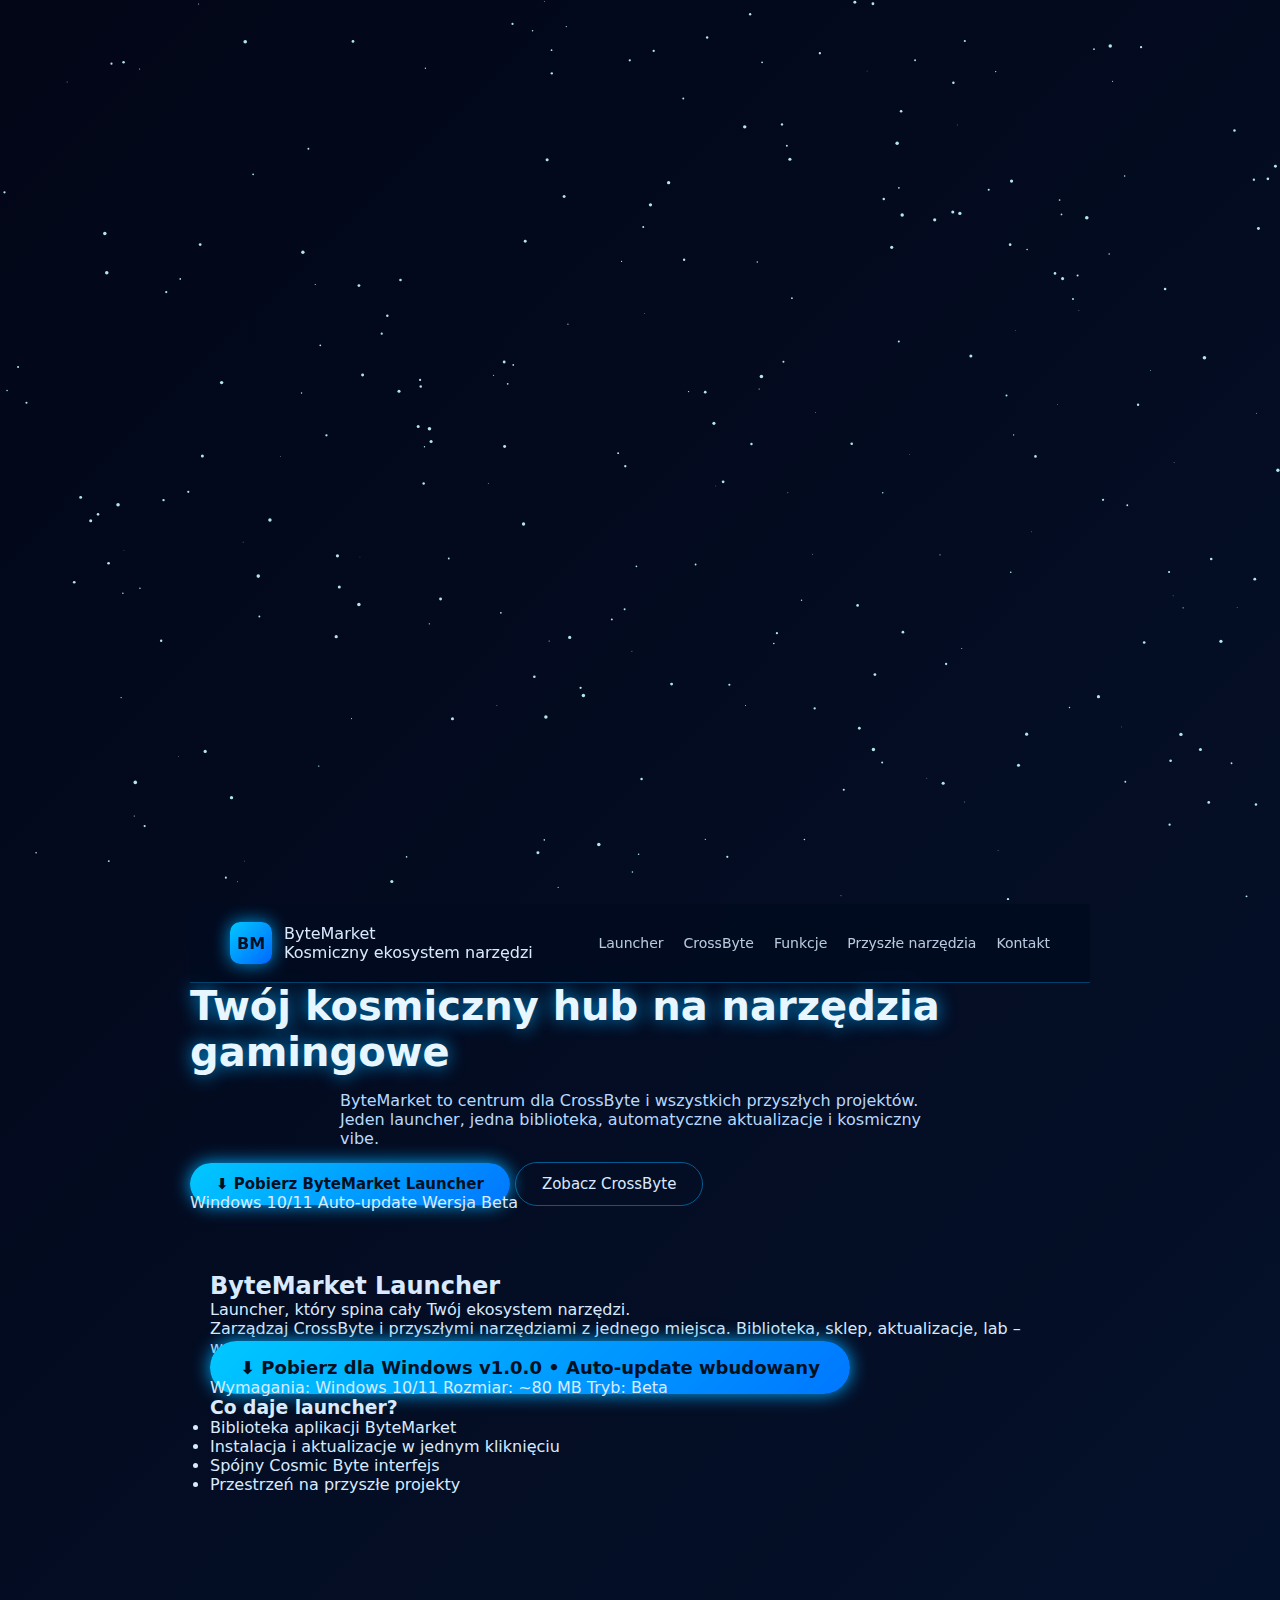
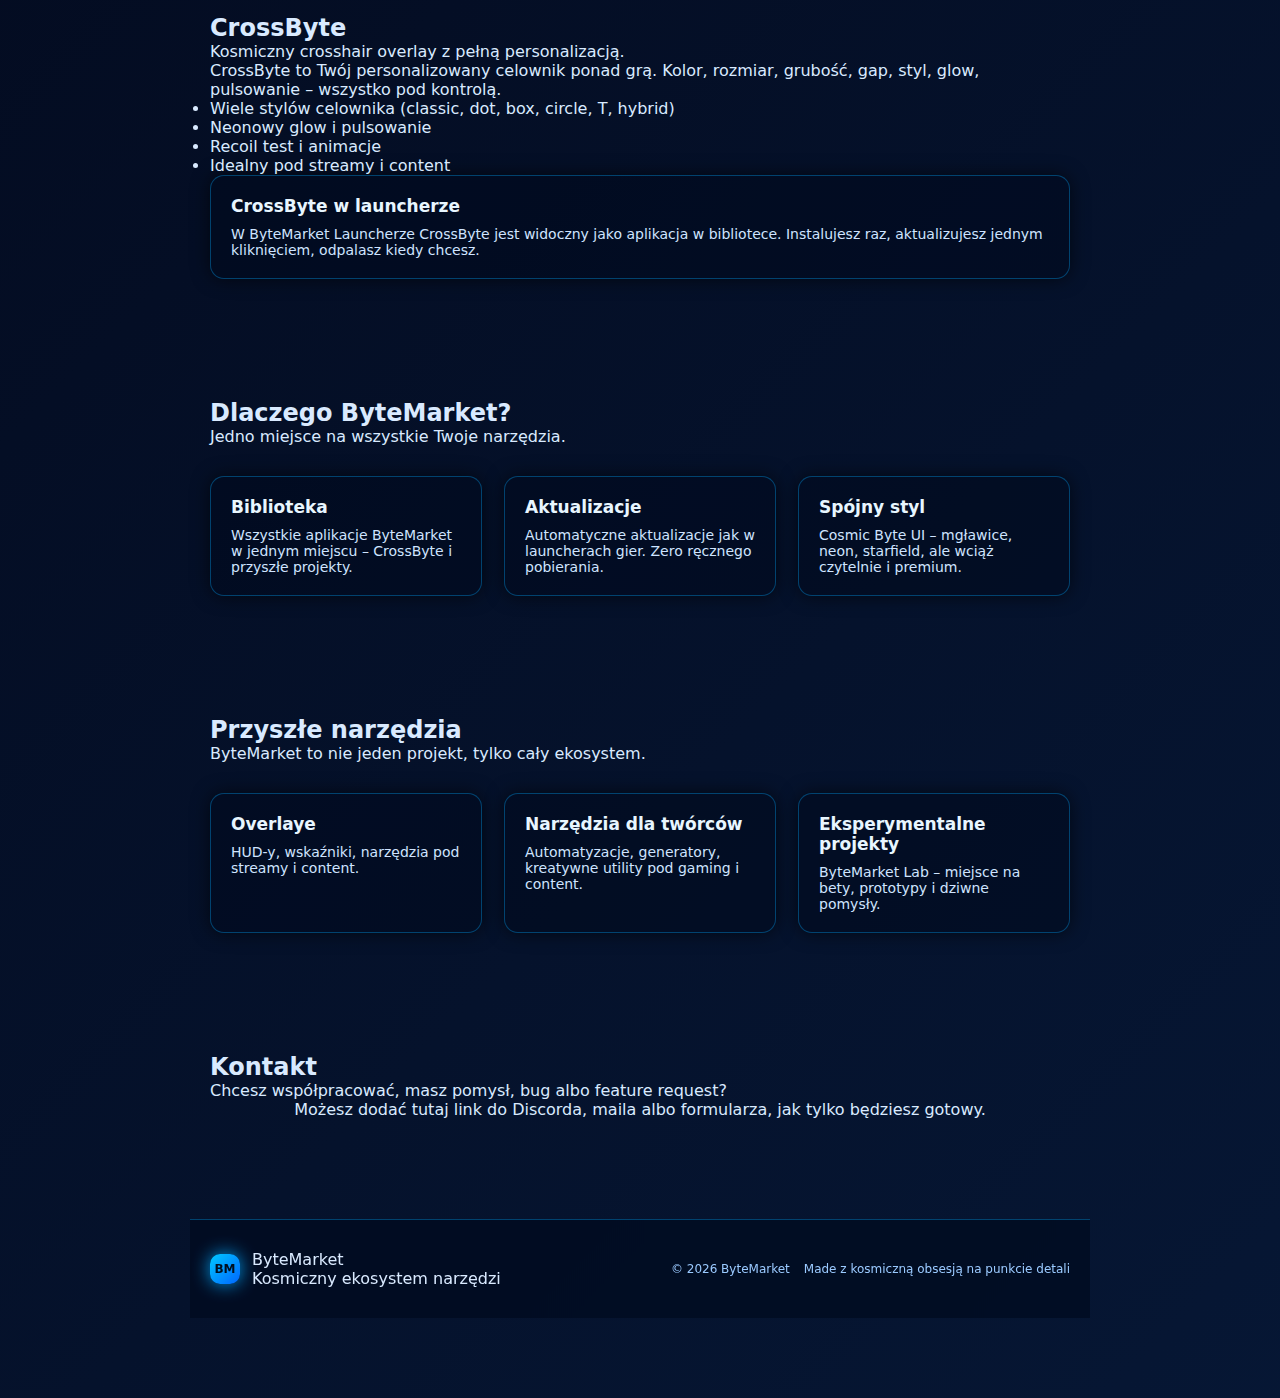
<file: index.html>
<!DOCTYPE html>
<html lang="pl">
<head>
  <meta charset="UTF-8">
  <title>ByteMarket – Kosmiczny ekosystem narzędzi</title>
  <meta name="viewport" content="width=device-width, initial-scale=1.0">
  <link rel="stylesheet" href="styles.css">
</head>
<body>

  <!-- TŁO -->
  <div id="bg"></div>
  <canvas id="stars"></canvas>

  <!-- STRONA -->
  <div id="page">

    <!-- HEADER -->
    <header class="header">
      <div class="brand">
        <div class="brand-logo">BM</div>
        <div class="brand-text">
          <div class="brand-name">ByteMarket</div>
          <div class="brand-tagline">Kosmiczny ekosystem narzędzi</div>
        </div>
      </div>

      <nav class="nav-main">
        <a href="#download">Launcher</a>
        <a href="#crossbyte">CrossByte</a>
        <a href="#features">Funkcje</a>
        <a href="#future">Przyszłe narzędzia</a>
        <a href="#contact">Kontakt</a>
      </nav>
    </header>

    <!-- HERO -->
    <section class="hero">
      <div class="hero-content">
        <h1>Twój kosmiczny hub na narzędzia gamingowe</h1>
        <p>
          ByteMarket to centrum dla CrossByte i wszystkich przyszłych projektów.
          Jeden launcher, jedna biblioteka, automatyczne aktualizacje i kosmiczny vibe.
        </p>

        <div class="hero-actions">
          <a href="#download" class="btn-primary">⬇ Pobierz ByteMarket Launcher</a>
          <a href="#crossbyte" class="btn-secondary">Zobacz CrossByte</a>
        </div>

        <div class="hero-meta">
          <span>Windows 10/11</span>
          <span>Auto‑update</span>
          <span>Wersja Beta</span>
        </div>
      </div>
    </section>

    <!-- DOWNLOAD LAUNCHERA -->
    <section id="download" class="section download">
      <div class="section-header">
        <h2>ByteMarket Launcher</h2>
        <p>Launcher, który spina cały Twój ekosystem narzędzi.</p>
      </div>

      <div class="download-grid">
        <div class="download-main">
          <p>
            Zarządzaj CrossByte i przyszłymi narzędziami z jednego miejsca.
            Biblioteka, sklep, aktualizacje, lab – wszystko w jednym launcherze.
          </p>

          <a href="/download/ByteMarket-Launcher-Setup.exe" class="btn-primary big">
            ⬇ Pobierz dla Windows
            <span class="btn-sub">v1.0.0 • Auto‑update wbudowany</span>
          </a>

          <div class="download-meta">
            <span>Wymagania: Windows 10/11</span>
            <span>Rozmiar: ~80 MB</span>
            <span>Tryb: Beta</span>
          </div>
        </div>

        <div class="download-card">
          <h3>Co daje launcher?</h3>
          <ul>
            <li>Biblioteka aplikacji ByteMarket</li>
            <li>Instalacja i aktualizacje w jednym kliknięciu</li>
            <li>Spójny Cosmic Byte interfejs</li>
            <li>Przestrzeń na przyszłe projekty</li>
          </ul>
        </div>
      </div>
    </section>

    <!-- CROSSBYTE -->
    <section id="crossbyte" class="section">
      <div class="section-header">
        <h2>CrossByte</h2>
        <p>Kosmiczny crosshair overlay z pełną personalizacją.</p>
      </div>

      <div class="two-col">
        <div>
          <p>
            CrossByte to Twój personalizowany celownik ponad grą.
            Kolor, rozmiar, grubość, gap, styl, glow, pulsowanie – wszystko pod kontrolą.
          </p>
          <ul class="list">
            <li>Wiele stylów celownika (classic, dot, box, circle, T, hybrid)</li>
            <li>Neonowy glow i pulsowanie</li>
            <li>Recoil test i animacje</li>
            <li>Idealny pod streamy i content</li>
          </ul>
        </div>
        <div class="card ghost">
          <h3>CrossByte w launcherze</h3>
          <p>
            W ByteMarket Launcherze CrossByte jest widoczny jako aplikacja w bibliotece.
            Instalujesz raz, aktualizujesz jednym kliknięciem, odpalasz kiedy chcesz.
          </p>
        </div>
      </div>
    </section>

    <!-- FUNKCJE -->
    <section id="features" class="section">
      <div class="section-header">
        <h2>Dlaczego ByteMarket?</h2>
        <p>Jedno miejsce na wszystkie Twoje narzędzia.</p>
      </div>

      <div class="grid-3">
        <div class="card">
          <h3>Biblioteka</h3>
          <p>Wszystkie aplikacje ByteMarket w jednym miejscu – CrossByte i przyszłe projekty.</p>
        </div>
        <div class="card">
          <h3>Aktualizacje</h3>
          <p>Automatyczne aktualizacje jak w launcherach gier. Zero ręcznego pobierania.</p>
        </div>
        <div class="card">
          <h3>Spójny styl</h3>
          <p>Cosmic Byte UI – mgławice, neon, starfield, ale wciąż czytelnie i premium.</p>
        </div>
      </div>
    </section>

    <!-- PRZYSZŁE NARZĘDZIA -->
    <section id="future" class="section">
      <div class="section-header">
        <h2>Przyszłe narzędzia</h2>
        <p>ByteMarket to nie jeden projekt, tylko cały ekosystem.</p>
      </div>

      <div class="grid-3">
        <div class="card ghost">
          <h3>Overlaye</h3>
          <p>HUD-y, wskaźniki, narzędzia pod streamy i content.</p>
        </div>
        <div class="card ghost">
          <h3>Narzędzia dla twórców</h3>
          <p>Automatyzacje, generatory, kreatywne utility pod gaming i content.</p>
        </div>
        <div class="card ghost">
          <h3>Eksperymentalne projekty</h3>
          <p>ByteMarket Lab – miejsce na bety, prototypy i dziwne pomysły.</p>
        </div>
      </div>
    </section>

    <!-- KONTAKT / FOOTER -->
    <section id="contact" class="section">
      <div class="section-header">
        <h2>Kontakt</h2>
        <p>Chcesz współpracować, masz pomysł, bug albo feature request?</p>
      </div>
      <p class="center">
        Możesz dodać tutaj link do Discorda, maila albo formularza, jak tylko będziesz gotowy.
      </p>
    </section>

    <footer class="footer">
      <div class="footer-inner">
        <div class="brand">
          <div class="brand-logo small">BM</div>
          <div class="brand-text">
            <div class="brand-name">ByteMarket</div>
            <div class="brand-tagline">Kosmiczny ekosystem narzędzi</div>
          </div>
        </div>
        <div class="footer-meta">
          <span>© <span id="year"></span> ByteMarket</span>
          <span>Made z kosmiczną obsesją na punkcie detali</span>
        </div>
      </div>
    </footer>

  </div>

  <script>
    // Rok w stopce
    document.getElementById("year").textContent = new Date().getFullYear();

    // Starfield
    const starsCanvas = document.getElementById("stars");
    const sctx = starsCanvas.getContext("2d");
    let stars = [];

    function resizeStars() {
      starsCanvas.width = window.innerWidth;
      starsCanvas.height = window.innerHeight;
      stars = [];
      for (let i = 0; i < 260; i++) {
        stars.push({
          x: Math.random() * starsCanvas.width,
          y: Math.random() * starsCanvas.height,
          z: Math.random() * 2 + 0.5,
          r: Math.random() * 1.5 + 0.3
        });
      }
    }

    function drawStars() {
      sctx.clearRect(0, 0, starsCanvas.width, starsCanvas.height);
      sctx.fillStyle = "rgba(200, 255, 255, 0.9)";
      stars.forEach(star => {
        sctx.beginPath();
        sctx.arc(star.x, star.y, star.r, 0, Math.PI * 2);
        sctx.fill();
        star.y += star.z;
        if (star.y > starsCanvas.height) {
          star.y = 0;
          star.x = Math.random() * starsCanvas.width;
        }
      });
      requestAnimationFrame(drawStars);
    }

    window.addEventListener("resize", resizeStars);
    resizeStars();
    drawStars();
  </script>

</body>
</html>
</file>
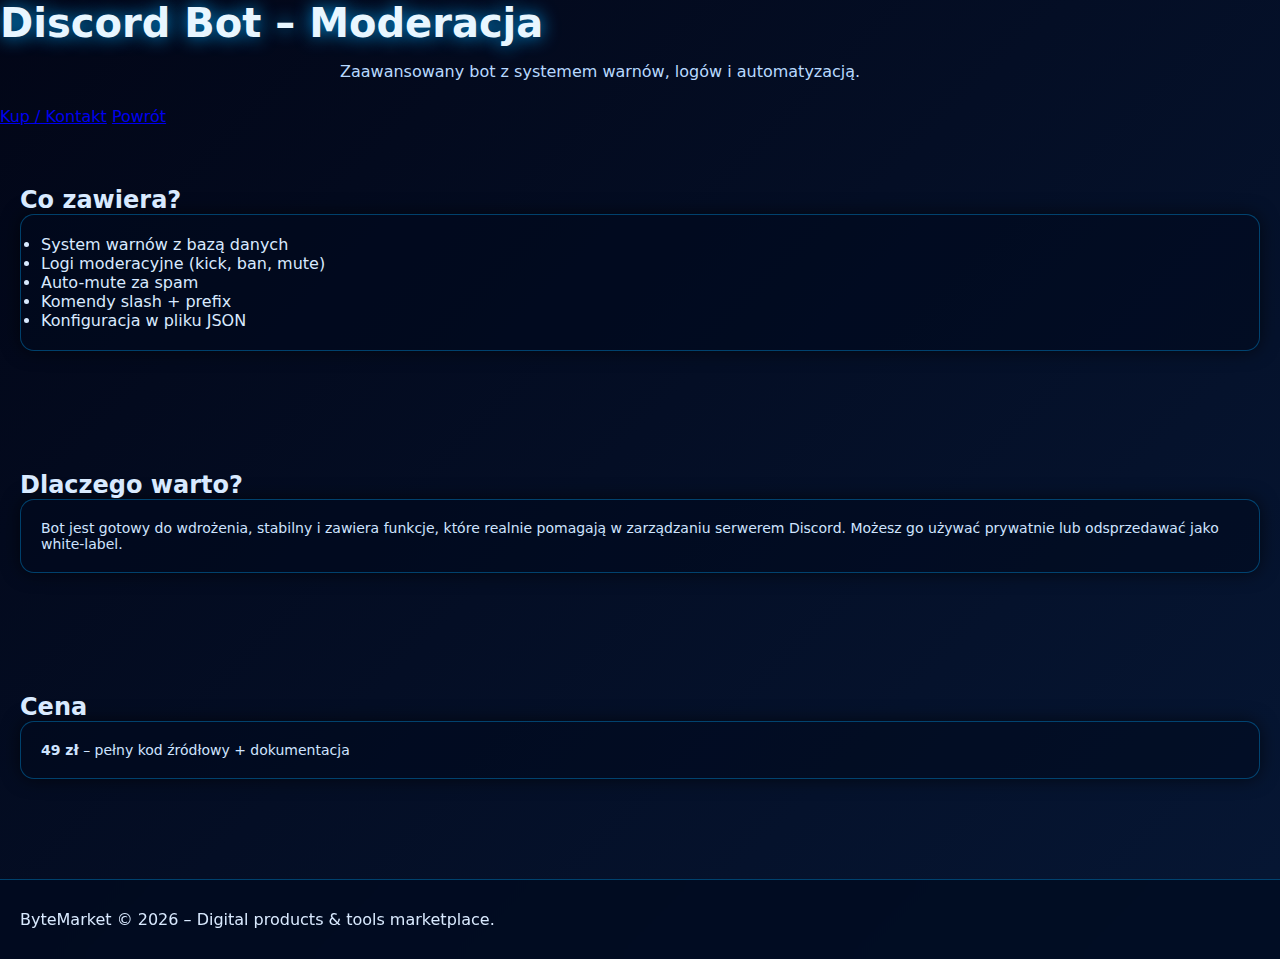
<file: bot-moderacja.html>
<!DOCTYPE html>
<html lang="pl">
<head>
  <meta charset="UTF-8" />
  <title>Discord Bot – Moderacja | ByteMarket</title>
  <meta name="viewport" content="width=device-width, initial-scale=1.0" />
  <link rel="stylesheet" href="../styles.css" />
</head>

<body class="dark">

<header class="hero reveal">
  <div class="container hero-content">
    <h1>Discord Bot – Moderacja</h1>
    <p class="subtitle">Zaawansowany bot z systemem warnów, logów i automatyzacją.</p>

    <div class="hero-actions">
      <a href="../index.html#contact" class="btn primary">Kup / Kontakt</a>
      <a href="../index.html#projects" class="btn ghost">Powrót</a>
    </div>
  </div>
</header>

<main>

<section class="section reveal">
  <div class="container">
    <h2 class="section-title">Co zawiera?</h2>

    <div class="card">
      <ul>
        <li>System warnów z bazą danych</li>
        <li>Logi moderacyjne (kick, ban, mute)</li>
        <li>Auto-mute za spam</li>
        <li>Komendy slash + prefix</li>
        <li>Konfiguracja w pliku JSON</li>
      </ul>
    </div>
  </div>
</section>

<section class="section reveal">
  <div class="container">
    <h2 class="section-title">Dlaczego warto?</h2>

    <div class="card">
      <p>
        Bot jest gotowy do wdrożenia, stabilny i zawiera funkcje, które realnie pomagają w zarządzaniu serwerem Discord.
        Możesz go używać prywatnie lub odsprzedawać jako white-label.
      </p>
    </div>
  </div>
</section>

<section class="section reveal">
  <div class="container">
    <h2 class="section-title">Cena</h2>

    <div class="card">
      <p><strong>49 zł</strong> – pełny kod źródłowy + dokumentacja</p>
    </div>
  </div>
</section>

</main>

<footer class="footer">
  <p>ByteMarket © 2026 – Digital products & tools marketplace.</p>
</footer>

</body>
</html>
</file>
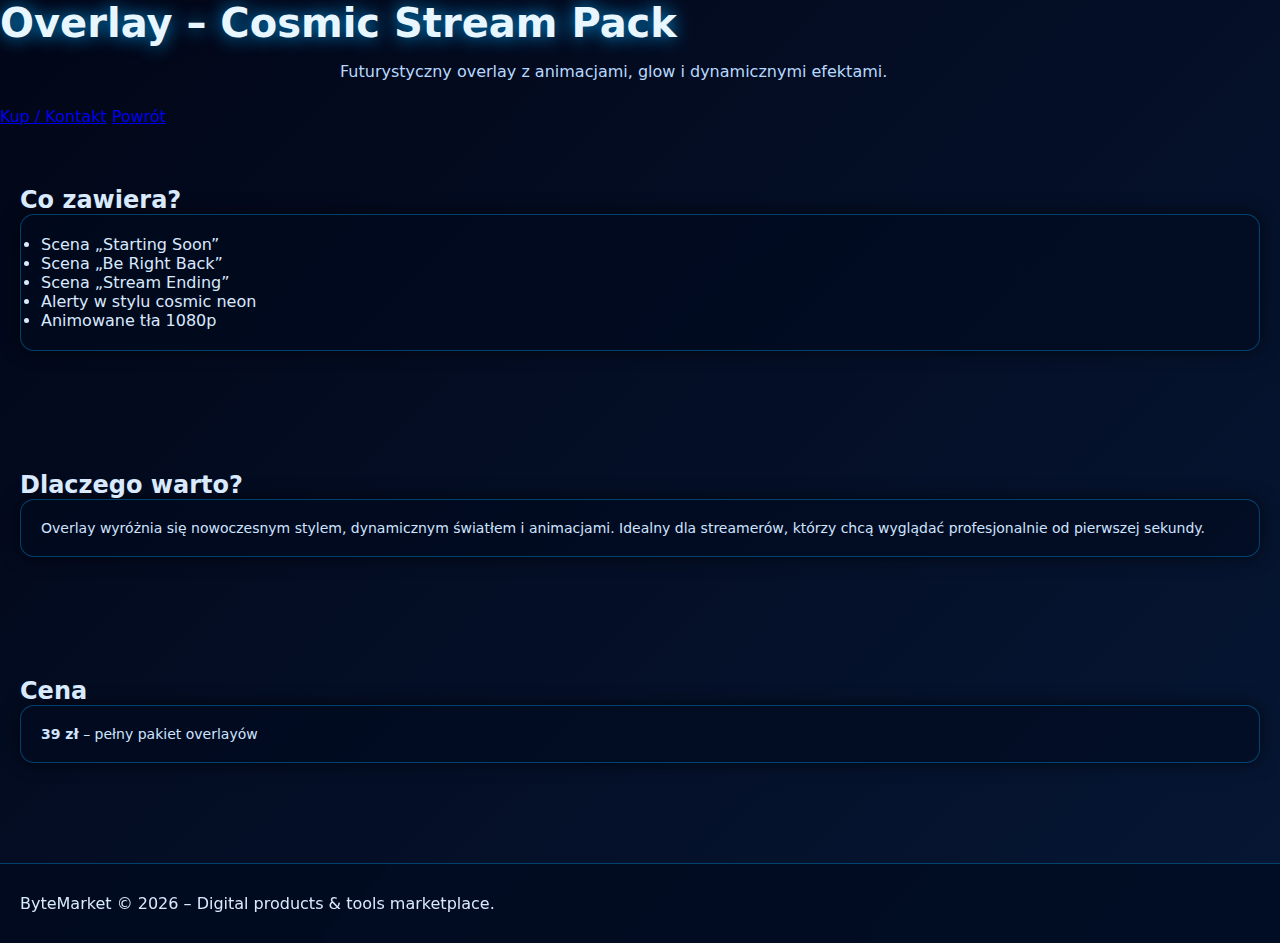
<file: overlay-cosmic.html>
<!DOCTYPE html>
<html lang="pl">
<head>
  <meta charset="UTF-8" />
  <title>Overlay – Cosmic Stream Pack | ByteMarket</title>
  <meta name="viewport" content="width=device-width, initial-scale=1.0" />
  <link rel="stylesheet" href="../styles.css" />
</head>

<body class="dark">

<header class="hero reveal">
  <div class="container hero-content">
    <h1>Overlay – Cosmic Stream Pack</h1>
    <p class="subtitle">Futurystyczny overlay z animacjami, glow i dynamicznymi efektami.</p>

    <div class="hero-actions">
      <a href="../index.html#contact" class="btn primary">Kup / Kontakt</a>
      <a href="../index.html#projects" class="btn ghost">Powrót</a>
    </div>
  </div>
</header>

<main>

<section class="section reveal">
  <div class="container">
    <h2 class="section-title">Co zawiera?</h2>

    <div class="card">
      <ul>
        <li>Scena „Starting Soon”</li>
        <li>Scena „Be Right Back”</li>
        <li>Scena „Stream Ending”</li>
        <li>Alerty w stylu cosmic neon</li>
        <li>Animowane tła 1080p</li>
      </ul>
    </div>
  </div>
</section>

<section class="section reveal">
  <div class="container">
    <h2 class="section-title">Dlaczego warto?</h2>

    <div class="card">
      <p>
        Overlay wyróżnia się nowoczesnym stylem, dynamicznym światłem i animacjami.
        Idealny dla streamerów, którzy chcą wyglądać profesjonalnie od pierwszej sekundy.
      </p>
    </div>
  </div>
</section>

<section class="section reveal">
  <div class="container">
    <h2 class="section-title">Cena</h2>

    <div class="card">
      <p><strong>39 zł</strong> – pełny pakiet overlayów</p>
    </div>
  </div>
</section>

</main>

<footer class="footer">
  <p>ByteMarket © 2026 – Digital products & tools marketplace.</p>
</footer>

</body>
</html>
</file>
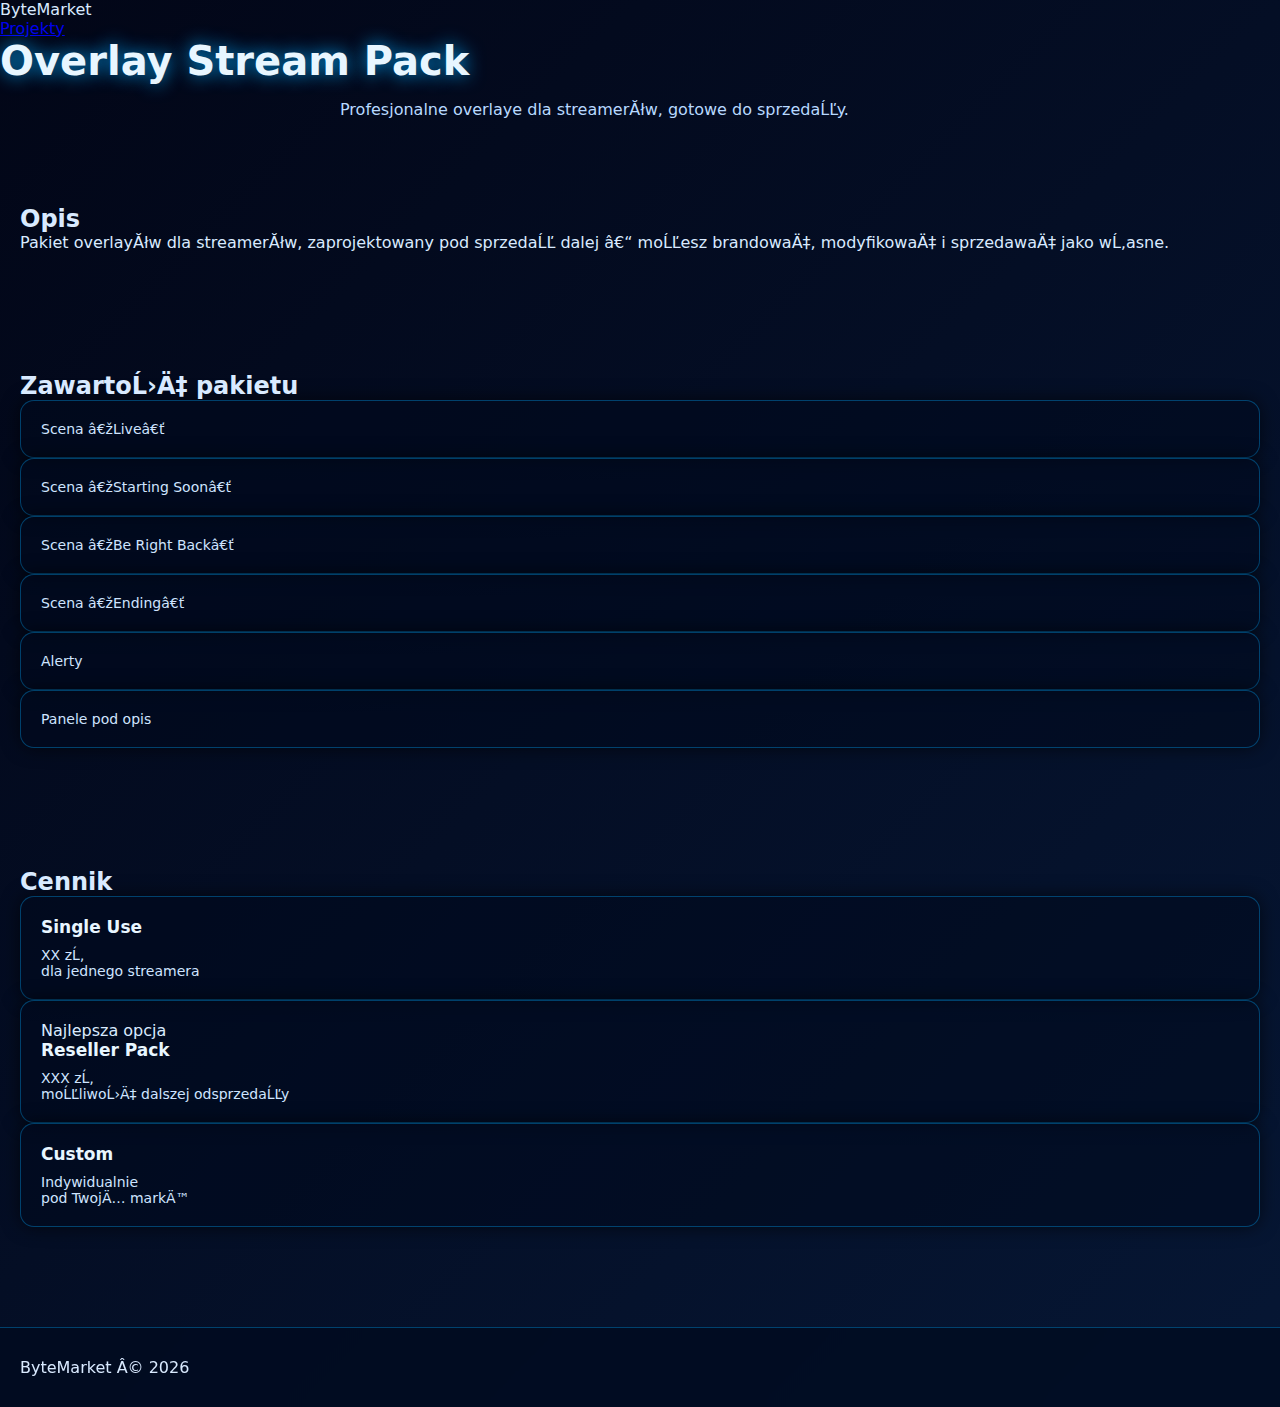
<file: overlay-pack.html>
﻿<!DOCTYPE html>
<html lang="pl">
<head>
  <meta charset="UTF-8" />
  <title>Overlay Stream Pack â€“ ByteMarket</title>
  <meta name="viewport" content="width=device-width, initial-scale=1.0" />
  <link rel="stylesheet" href="../styles.css" />
</head>
<body class="dark">
  <header class="hero">
    <nav class="nav">
      <div class="logo">Byte<span>Market</span></div>
      <div class="nav-links">
        <a href="../index.html#projects">Projekty</a>
      </div>
    </nav>
    <div class="hero-content fade-in">
      <h1>Overlay Stream Pack</h1>
      <p class="subtitle">Profesjonalne overlaye dla streamerĂłw, gotowe do sprzedaĹĽy.</p>
    </div>
  </header>

  <main>
    <section class="section">
      <h2 class="section-title">Opis</h2>
      <p class="section-subtitle">
        Pakiet overlayĂłw dla streamerĂłw, zaprojektowany pod sprzedaĹĽ dalej â€“ moĹĽesz brandowaÄ‡, modyfikowaÄ‡ i sprzedawaÄ‡ jako wĹ‚asne.
      </p>
    </section>

    <section class="section">
      <h2 class="section-title">ZawartoĹ›Ä‡ pakietu</h2>
      <div class="grid fade-in-up">
        <div class="card"><p>Scena â€žLiveâ€ť</p></div>
        <div class="card"><p>Scena â€žStarting Soonâ€ť</p></div>
        <div class="card"><p>Scena â€žBe Right Backâ€ť</p></div>
        <div class="card"><p>Scena â€žEndingâ€ť</p></div>
        <div class="card"><p>Alerty</p></div>
        <div class="card"><p>Panele pod opis</p></div>
      </div>
    </section>

    <section class="section">
      <h2 class="section-title">Cennik</h2>
      <div class="grid pricing-grid fade-in-up">
        <div class="card pricing-card">
          <h3>Single Use</h3>
          <p class="price">XX zĹ‚</p>
          <p class="price-sub">dla jednego streamera</p>
        </div>

        <div class="card pricing-card featured">
          <div class="badge">Najlepsza opcja</div>
          <h3>Reseller Pack</h3>
          <p class="price">XXX zĹ‚</p>
          <p class="price-sub">moĹĽliwoĹ›Ä‡ dalszej odsprzedaĹĽy</p>
        </div>

        <div class="card pricing-card">
          <h3>Custom</h3>
          <p class="price">Indywidualnie</p>
          <p class="price-sub">pod TwojÄ… markÄ™</p>
        </div>
      </div>
    </section>
  </main>

  <footer class="footer">
    <p>ByteMarket Â© 2026</p>
  </footer>
</body>
</html>
</file>
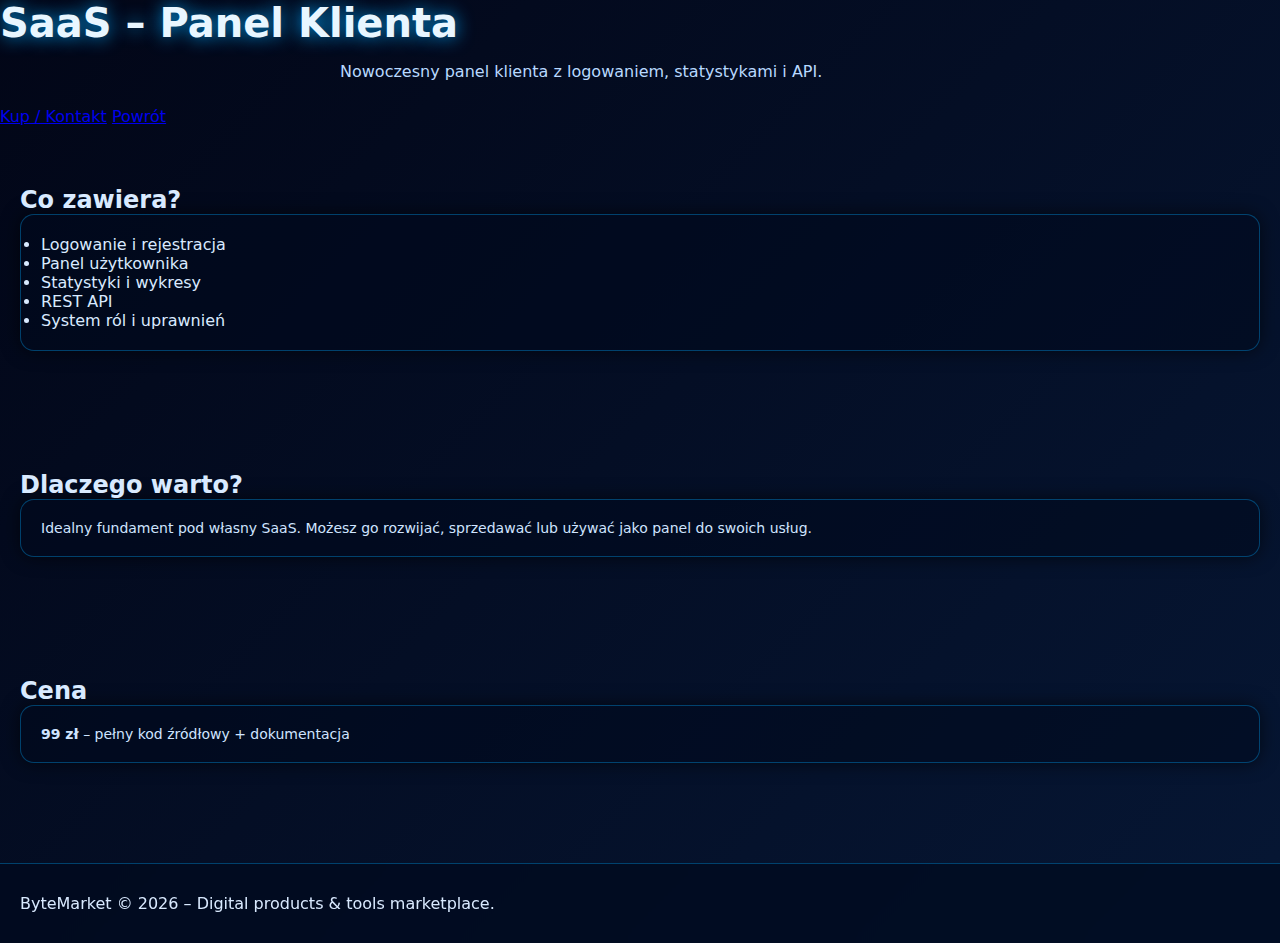
<file: saas-panel.html>
<!DOCTYPE html>
<html lang="pl">
<head>
  <meta charset="UTF-8" />
  <title>SaaS – Panel Klienta | ByteMarket</title>
  <meta name="viewport" content="width=device-width, initial-scale=1.0" />
  <link rel="stylesheet" href="../styles.css" />
</head>

<body class="dark">

<header class="hero reveal">
  <div class="container hero-content">
    <h1>SaaS – Panel Klienta</h1>
    <p class="subtitle">Nowoczesny panel klienta z logowaniem, statystykami i API.</p>

    <div class="hero-actions">
      <a href="../index.html#contact" class="btn primary">Kup / Kontakt</a>
      <a href="../index.html#projects" class="btn ghost">Powrót</a>
    </div>
  </div>
</header>

<main>

<section class="section reveal">
  <div class="container">
    <h2 class="section-title">Co zawiera?</h2>

    <div class="card">
      <ul>
        <li>Logowanie i rejestracja</li>
        <li>Panel użytkownika</li>
        <li>Statystyki i wykresy</li>
        <li>REST API</li>
        <li>System ról i uprawnień</li>
      </ul>
    </div>
  </div>
</section>

<section class="section reveal">
  <div class="container">
    <h2 class="section-title">Dlaczego warto?</h2>

    <div class="card">
      <p>
        Idealny fundament pod własny SaaS.  
        Możesz go rozwijać, sprzedawać lub używać jako panel do swoich usług.
      </p>
    </div>
  </div>
</section>

<section class="section reveal">
  <div class="container">
    <h2 class="section-title">Cena</h2>

    <div class="card">
      <p><strong>99 zł</strong> – pełny kod źródłowy + dokumentacja</p>
    </div>
  </div>
</section>

</main>

<footer class="footer">
  <p>ByteMarket © 2026 – Digital products & tools marketplace.</p>
</footer>

</body>
</html>
</file>
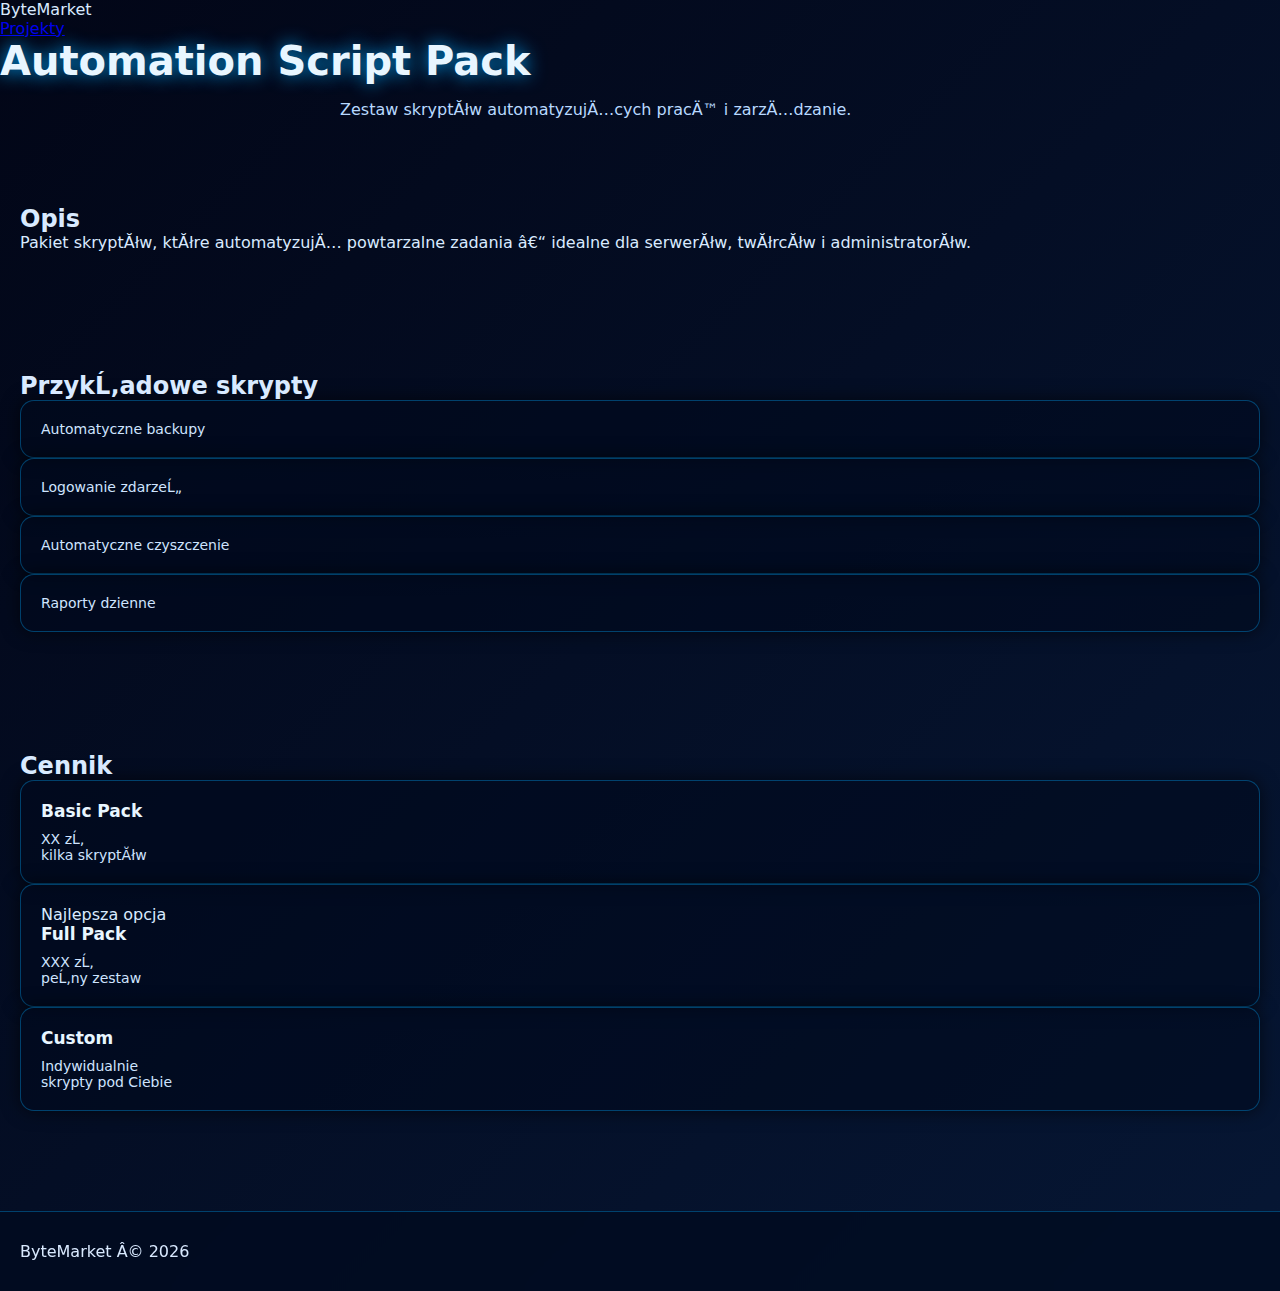
<file: script-pack.html>
﻿<!DOCTYPE html>
<html lang="pl">
<head>
  <meta charset="UTF-8" />
  <title>Automation Script Pack â€“ ByteMarket</title>
  <meta name="viewport" content="width=device-width, initial-scale=1.0" />
  <link rel="stylesheet" href="../styles.css" />
</head>
<body class="dark">
  <header class="hero">
    <nav class="nav">
      <div class="logo">Byte<span>Market</span></div>
      <div class="nav-links">
        <a href="../index.html#projects">Projekty</a>
      </div>
    </nav>
    <div class="hero-content fade-in">
      <h1>Automation Script Pack</h1>
      <p class="subtitle">Zestaw skryptĂłw automatyzujÄ…cych pracÄ™ i zarzÄ…dzanie.</p>
    </div>
  </header>

  <main>
    <section class="section">
      <h2 class="section-title">Opis</h2>
      <p class="section-subtitle">
        Pakiet skryptĂłw, ktĂłre automatyzujÄ… powtarzalne zadania â€“ idealne dla serwerĂłw, twĂłrcĂłw i administratorĂłw.
      </p>
    </section>

    <section class="section">
      <h2 class="section-title">PrzykĹ‚adowe skrypty</h2>
      <div class="grid fade-in-up">
        <div class="card"><p>Automatyczne backupy</p></div>
        <div class="card"><p>Logowanie zdarzeĹ„</p></div>
        <div class="card"><p>Automatyczne czyszczenie</p></div>
        <div class="card"><p>Raporty dzienne</p></div>
      </div>
    </section>

    <section class="section">
      <h2 class="section-title">Cennik</h2>
      <div class="grid pricing-grid fade-in-up">
        <div class="card pricing-card">
          <h3>Basic Pack</h3>
          <p class="price">XX zĹ‚</p>
          <p class="price-sub">kilka skryptĂłw</p>
        </div>

        <div class="card pricing-card featured">
          <div class="badge">Najlepsza opcja</div>
          <h3>Full Pack</h3>
          <p class="price">XXX zĹ‚</p>
          <p class="price-sub">peĹ‚ny zestaw</p>
        </div>

        <div class="card pricing-card">
          <h3>Custom</h3>
          <p class="price">Indywidualnie</p>
          <p class="price-sub">skrypty pod Ciebie</p>
        </div>
      </div>
    </section>
  </main>

  <footer class="footer">
    <p>ByteMarket Â© 2026</p>
  </footer>
</body>
</html>
</file>
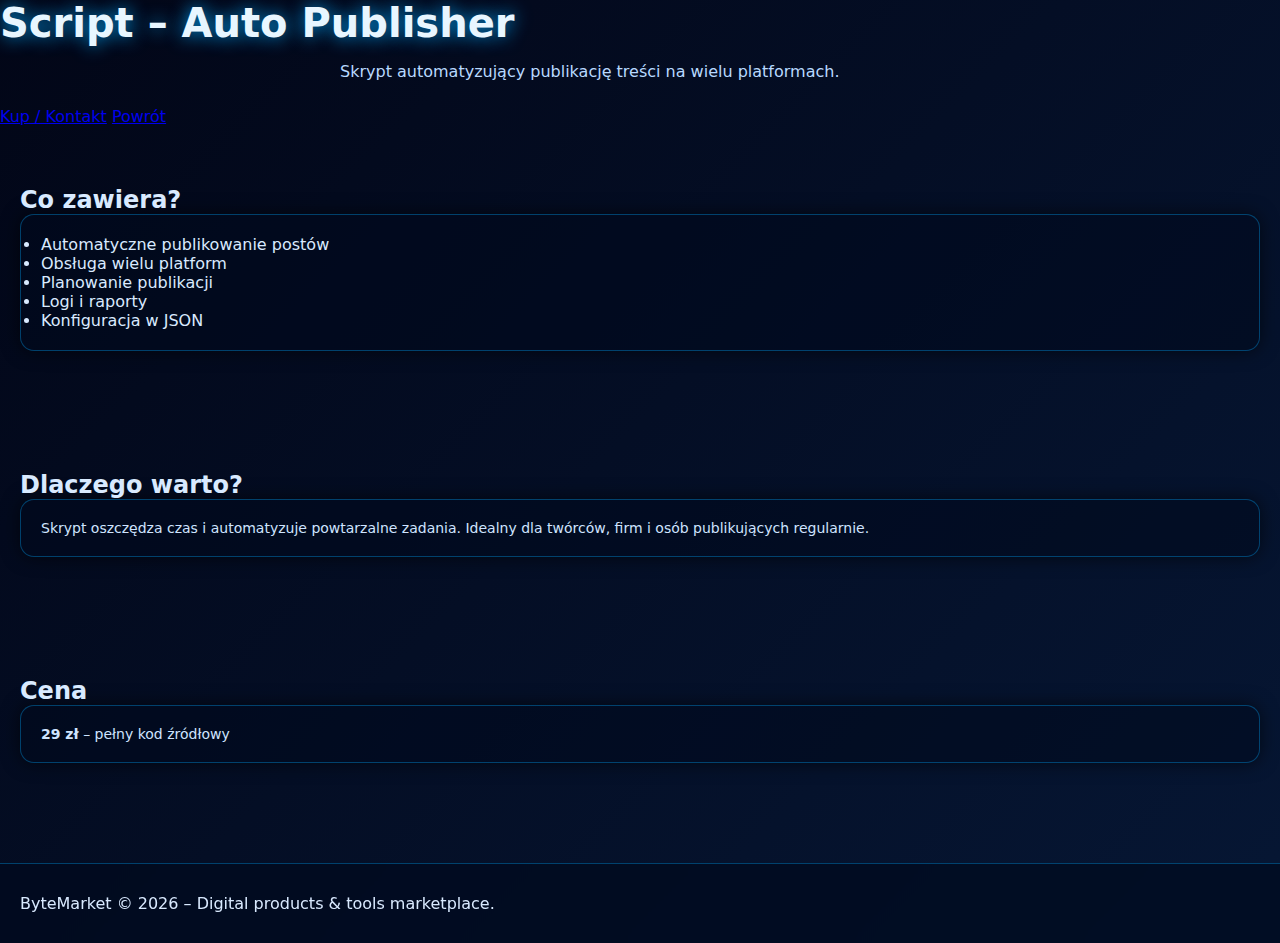
<file: script-publisher.html>
<!DOCTYPE html>
<html lang="pl">
<head>
  <meta charset="UTF-8" />
  <title>Script – Auto Publisher | ByteMarket</title>
  <meta name="viewport" content="width=device-width, initial-scale=1.0" />
  <link rel="stylesheet" href="../styles.css" />
</head>

<body class="dark">

<header class="hero reveal">
  <div class="container hero-content">
    <h1>Script – Auto Publisher</h1>
    <p class="subtitle">Skrypt automatyzujący publikację treści na wielu platformach.</p>

    <div class="hero-actions">
      <a href="../index.html#contact" class="btn primary">Kup / Kontakt</a>
      <a href="../index.html#projects" class="btn ghost">Powrót</a>
    </div>
  </div>
</header>

<main>

<section class="section reveal">
  <div class="container">
    <h2 class="section-title">Co zawiera?</h2>

    <div class="card">
      <ul>
        <li>Automatyczne publikowanie postów</li>
        <li>Obsługa wielu platform</li>
        <li>Planowanie publikacji</li>
        <li>Logi i raporty</li>
        <li>Konfiguracja w JSON</li>
      </ul>
    </div>
  </div>
</section>

<section class="section reveal">
  <div class="container">
    <h2 class="section-title">Dlaczego warto?</h2>

    <div class="card">
      <p>
        Skrypt oszczędza czas i automatyzuje powtarzalne zadania.
        Idealny dla twórców, firm i osób publikujących regularnie.
      </p>
    </div>
  </div>
</section>

<section class="section reveal">
  <div class="container">
    <h2 class="section-title">Cena</h2>

    <div class="card">
      <p><strong>29 zł</strong> – pełny kod źródłowy</p>
    </div>
  </div>
</section>

</main>

<footer class="footer">
  <p>ByteMarket © 2026 – Digital products & tools marketplace.</p>
</footer>

</body>
</html>
</file>
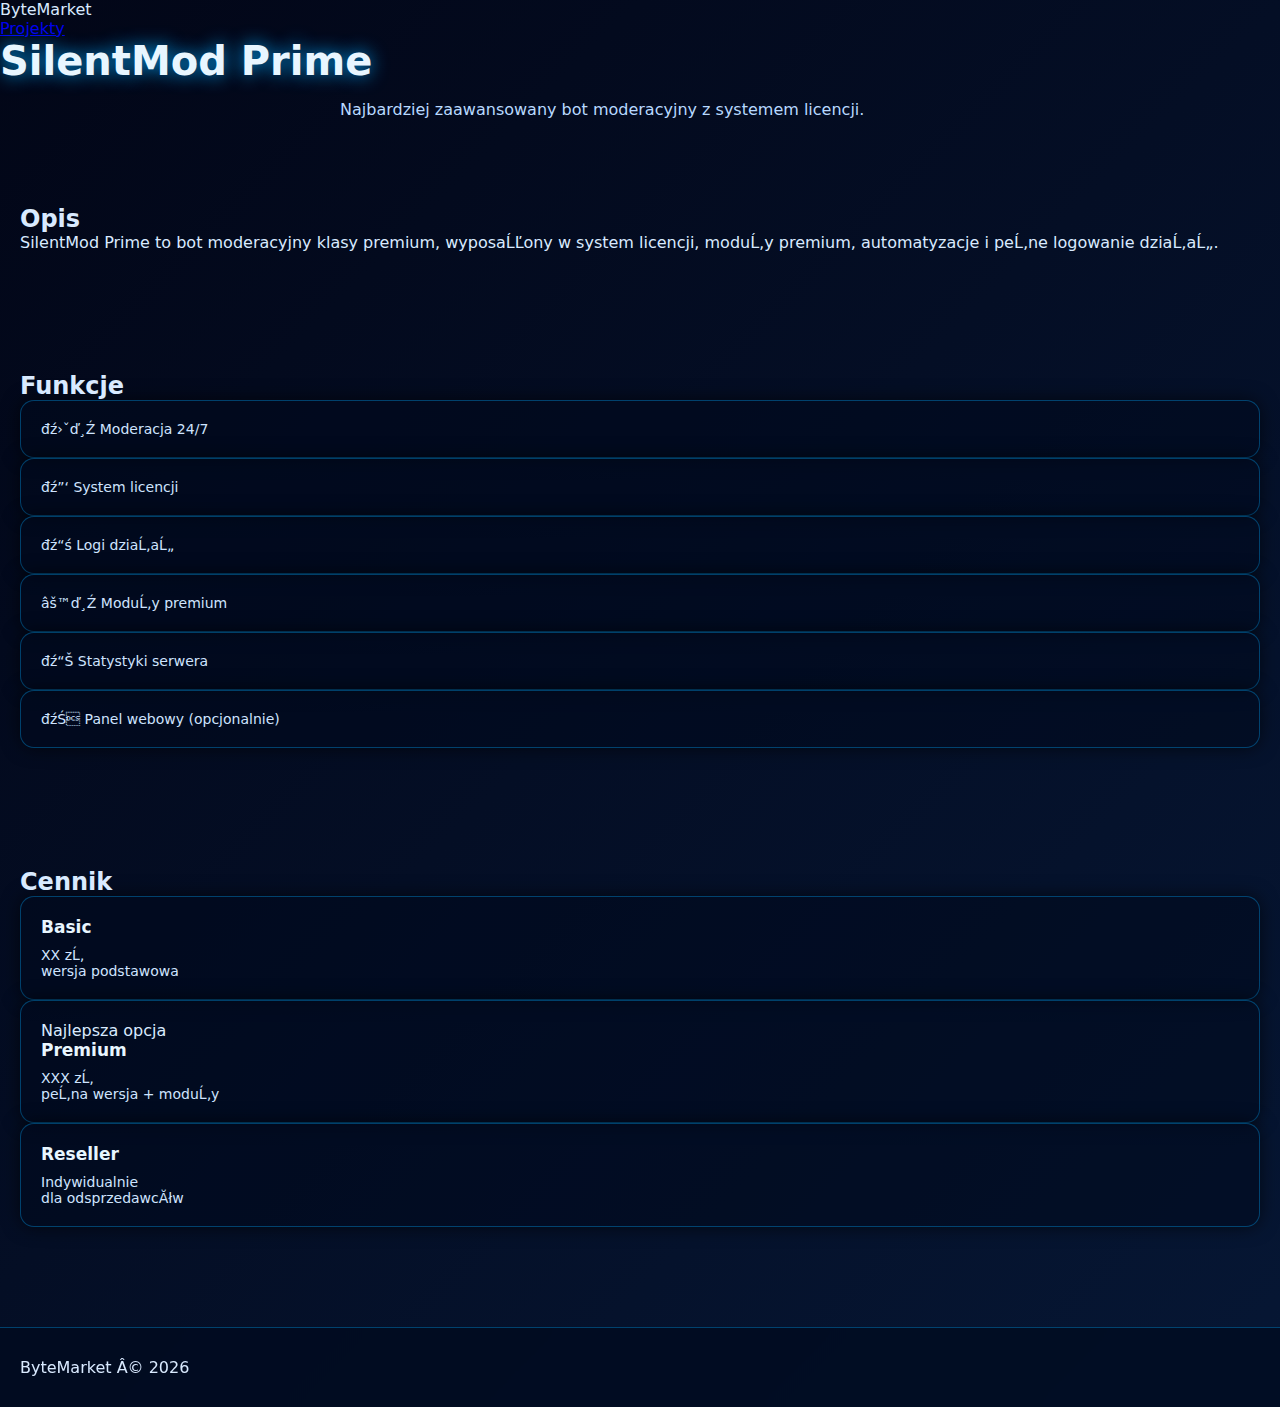
<file: silentmod.html>
﻿<!DOCTYPE html>
<html lang="pl">
<head>
  <meta charset="UTF-8" />
  <title>SilentMod Prime â€“ ByteMarket</title>
  <meta name="viewport" content="width=device-width, initial-scale=1.0" />
  <link rel="stylesheet" href="../styles.css" />
</head>
<body class="dark">
  <header class="hero">
    <nav class="nav">
      <div class="logo">Byte<span>Market</span></div>
      <div class="nav-links">
        <a href="../index.html#projects">Projekty</a>
      </div>
    </nav>
    <div class="hero-content fade-in">
      <h1>SilentMod Prime</h1>
      <p class="subtitle">Najbardziej zaawansowany bot moderacyjny z systemem licencji.</p>
    </div>
  </header>

  <main>
    <section class="section">
      <h2 class="section-title">Opis</h2>
      <p class="section-subtitle">
        SilentMod Prime to bot moderacyjny klasy premium, wyposaĹĽony w system licencji,
        moduĹ‚y premium, automatyzacje i peĹ‚ne logowanie dziaĹ‚aĹ„.
      </p>
    </section>

    <section class="section">
      <h2 class="section-title">Funkcje</h2>
      <div class="grid fade-in-up">
        <div class="card"><p>đź›ˇď¸Ź Moderacja 24/7</p></div>
        <div class="card"><p>đź”‘ System licencji</p></div>
        <div class="card"><p>đź“ś Logi dziaĹ‚aĹ„</p></div>
        <div class="card"><p>âš™ď¸Ź ModuĹ‚y premium</p></div>
        <div class="card"><p>đź“Š Statystyki serwera</p></div>
        <div class="card"><p>đźŚ Panel webowy (opcjonalnie)</p></div>
      </div>
    </section>

    <section class="section">
      <h2 class="section-title">Cennik</h2>
      <div class="grid pricing-grid fade-in-up">
        <div class="card pricing-card">
          <h3>Basic</h3>
          <p class="price">XX zĹ‚</p>
          <p class="price-sub">wersja podstawowa</p>
        </div>

        <div class="card pricing-card featured">
          <div class="badge">Najlepsza opcja</div>
          <h3>Premium</h3>
          <p class="price">XXX zĹ‚</p>
          <p class="price-sub">peĹ‚na wersja + moduĹ‚y</p>
        </div>

        <div class="card pricing-card">
          <h3>Reseller</h3>
          <p class="price">Indywidualnie</p>
          <p class="price-sub">dla odsprzedawcĂłw</p>
        </div>
      </div>
    </section>
  </main>

  <footer class="footer">
    <p>ByteMarket Â© 2026</p>
  </footer>
</body>
</html>
</file>
<file: styles.css>
/* RESET */
* {
  margin: 0;
  padding: 0;
  box-sizing: border-box;
}

body {
  font-family: 'Segoe UI', system-ui, sans-serif;
  background: linear-gradient(135deg, #020617, #071a3a 60%, #0d224d);
  background-size: 200% 200%;
  animation: bgMove 14s ease-in-out infinite;
  color: #d9eaff;
  overflow-x: hidden;
}

@keyframes bgMove {
  0% { background-position: 0% 50%; }
  50% { background-position: 100% 50%; }
  100% { background-position: 0% 50%; }
}

/* PAGE */
#page {
  max-width: 900px;
  margin: 0 auto;
  padding-bottom: 80px;
}

/* HEADER */
.header {
  width: 100%;
  padding: 18px 40px;
  display: flex;
  justify-content: space-between;
  align-items: center;
  background: rgba(0, 10, 30, 0.6);
  backdrop-filter: blur(12px);
  border-bottom: 1px solid rgba(0, 170, 255, 0.35);
  position: sticky;
  top: 0;
  z-index: 10;
}

.brand {
  display: flex;
  align-items: center;
  gap: 12px;
}

.brand-logo {
  width: 42px;
  height: 42px;
  border-radius: 10px;
  background: linear-gradient(135deg, #00c8ff, #0066ff);
  display: flex;
  justify-content: center;
  align-items: center;
  font-weight: 700;
  color: #001020;
  font-size: 16px;
  box-shadow: 0 0 18px rgba(0, 170, 255, 0.9);
}

.brand-logo.small {
  width: 30px;
  height: 30px;
  font-size: 12px;
}

.nav-main {
  display: flex;
  gap: 20px;
}

.nav-main a {
  color: #d9eaff;
  text-decoration: none;
  font-size: 14px;
  opacity: 0.85;
  transition: 0.2s;
}

.nav-main a:hover {
  opacity: 1;
  text-shadow: 0 0 10px #00c8ff;
}

/* SEKCJE */
.section {
  padding: 60px 20px;
}

.center {
  text-align: center;
}

/* HERO */
.hero h1 {
  font-size: 40px;
  margin-bottom: 16px;
  color: #e8f6ff;
  text-shadow: 0 0 18px rgba(0, 170, 255, 0.9);
}

.hero p {
  font-size: 16px;
  max-width: 600px;
  margin: 0 auto 26px;
  color: #b8d9ff;
}

/* PRZYCISKI */
.section-actions {
  display: flex;
  justify-content: center;
  flex-wrap: wrap;
  gap: 14px;
  margin-top: 20px;
}

.btn-primary,
.btn-secondary {
  padding: 12px 26px;
  border-radius: 999px;
  font-size: 15px;
  text-decoration: none;
  transition: 0.2s;
  cursor: pointer;
}

.btn-primary {
  background: linear-gradient(135deg, #00c8ff, #0077ff);
  color: #001020;
  font-weight: 600;
  box-shadow: 0 0 18px rgba(0, 170, 255, 1);
}

.btn-primary:hover {
  transform: translateY(-2px);
  box-shadow: 0 0 26px rgba(0, 170, 255, 1);
}

.btn-secondary {
  border: 1px solid rgba(0, 170, 255, 0.5);
  color: #d9eaff;
}

.btn-secondary:hover {
  background: rgba(0, 170, 255, 0.15);
}

.btn-primary.big {
  padding: 16px 30px;
  font-size: 18px;
}

/* GRID */
.grid-3 {
  display: grid;
  grid-template-columns: repeat(3, 1fr);
  gap: 22px;
  margin-top: 30px;
}

/* KARTY */
.card {
  background: rgba(0, 10, 30, 0.55);
  border: 1px solid rgba(0, 170, 255, 0.35);
  border-radius: 14px;
  padding: 20px;
  box-shadow: 0 0 18px rgba(0, 0, 0, 0.6);
  transition: 0.2s;
}

.card:hover {
  transform: translateY(-3px);
  box-shadow: 0 0 22px rgba(0, 170, 255, 0.5);
}

.card h3 {
  margin-bottom: 10px;
  font-size: 17px;
  color: #e8f6ff;
}

.card p {
  color: #cfe4ff;
  font-size: 14px;
}

/* FOOTER */
.footer {
  padding: 30px 20px;
  background: rgba(0, 10, 30, 0.7);
  border-top: 1px solid rgba(0, 170, 255, 0.35);
  backdrop-filter: blur(12px);
  margin-top: 40px;
}

.footer-inner {
  display: flex;
  justify-content: space-between;
  flex-wrap: wrap;
  gap: 20px;
}

.footer-meta {
  font-size: 12px;
  color: #9acaff;
  display: flex;
  gap: 14px;
  align-items: center;
}

.footer-discord {
  color: #9acaff;
  text-decoration: none;
  font-weight: 600;
  border: 1px solid rgba(0, 170, 255, 0.4);
  padding: 6px 14px;
  border-radius: 999px;
  transition: 0.2s;
  box-shadow: 0 0 12px rgba(0, 170, 255, 0.25);
}

.footer-discord:hover {
  background: rgba(0, 170, 255, 0.2);
  box-shadow: 0 0 18px rgba(0, 170, 255, 0.5);
  color: #d9eaff;
}

/* RESPONSYWNOŚĆ */
@media (max-width: 900px) {
  .grid-3 {
    grid-template-columns: 1fr;
  }

  .header {
    flex-direction: column;
    gap: 12px;
    padding: 14px 20px;
  }
}
</file>
